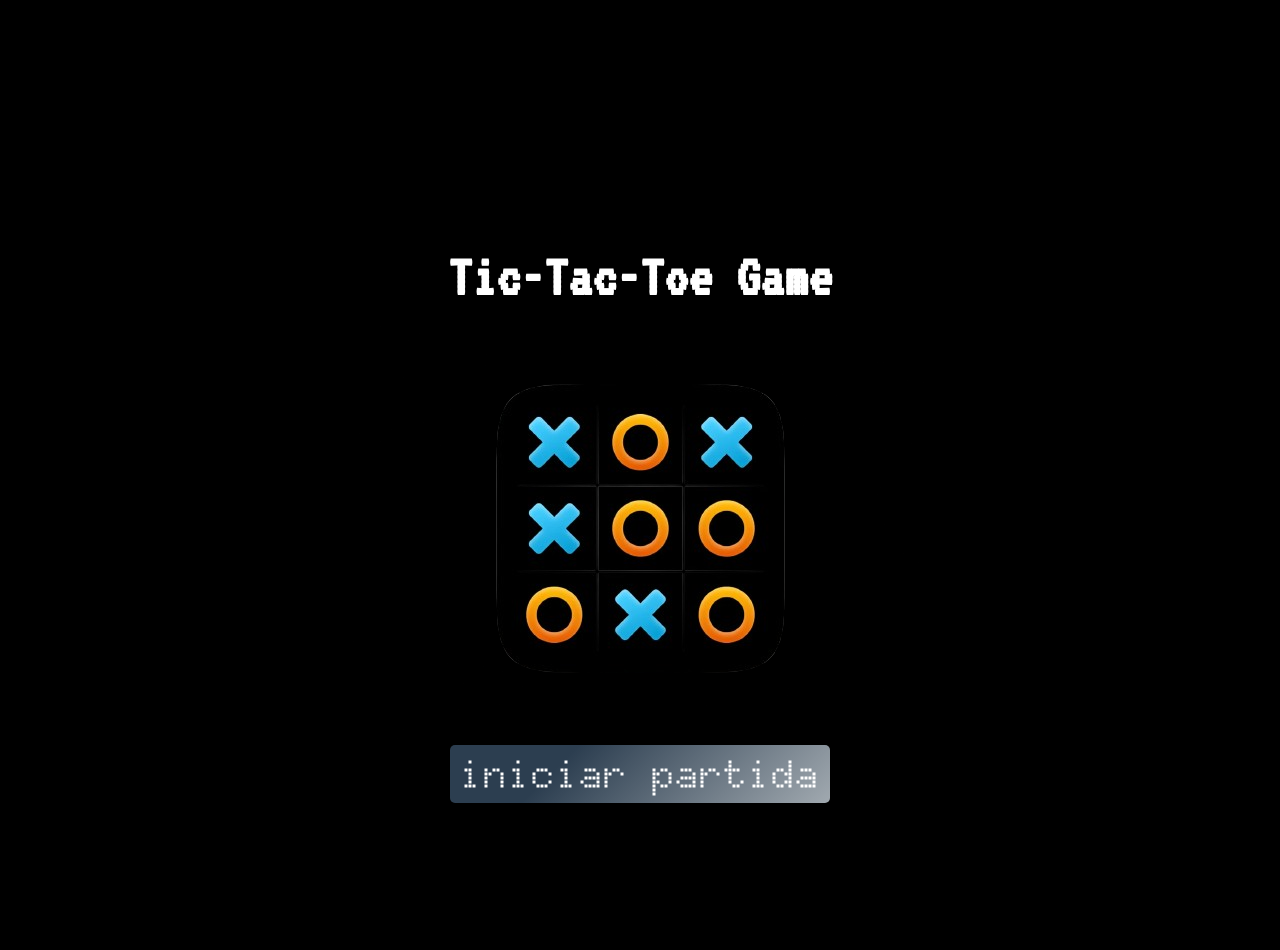
<file: index.html>
<!DOCTYPE html>
<html lang="en">

<head>
    <meta charset="UTF-8">
    <meta name="viewport" content="width=device-width, initial-scale=1.0">
    <title>Tic-Tac-Toe</title>
    <link rel="preconnect" href="https://fonts.googleapis.com">
    <link rel="preconnect" href="https://fonts.gstatic.com" crossorigin>
    <link href="https://fonts.googleapis.com/css2?family=Doto:wght@100..900&family=VT323&display=swap" rel="stylesheet">
    <link href="https://fonts.googleapis.com/css2?family=VT323&display=swap" rel="stylesheet">
    <link rel="stylesheet" href="/css/styles.css">
</head>

<body>


    <section class="content">
        <div class="content-title">
            <h1 class="title">Tic-Tac-Toe Game</h1>
        </div>
        <div class="container-logo">
            <img src="/assets/img/logo.png" alt="Tic-Tac-Toe" class="logo-img">
            <a href="/pages/players.html" class="btn">iniciar
                partida</a>
        </div>
    </section>
</body>

</html>
</file>
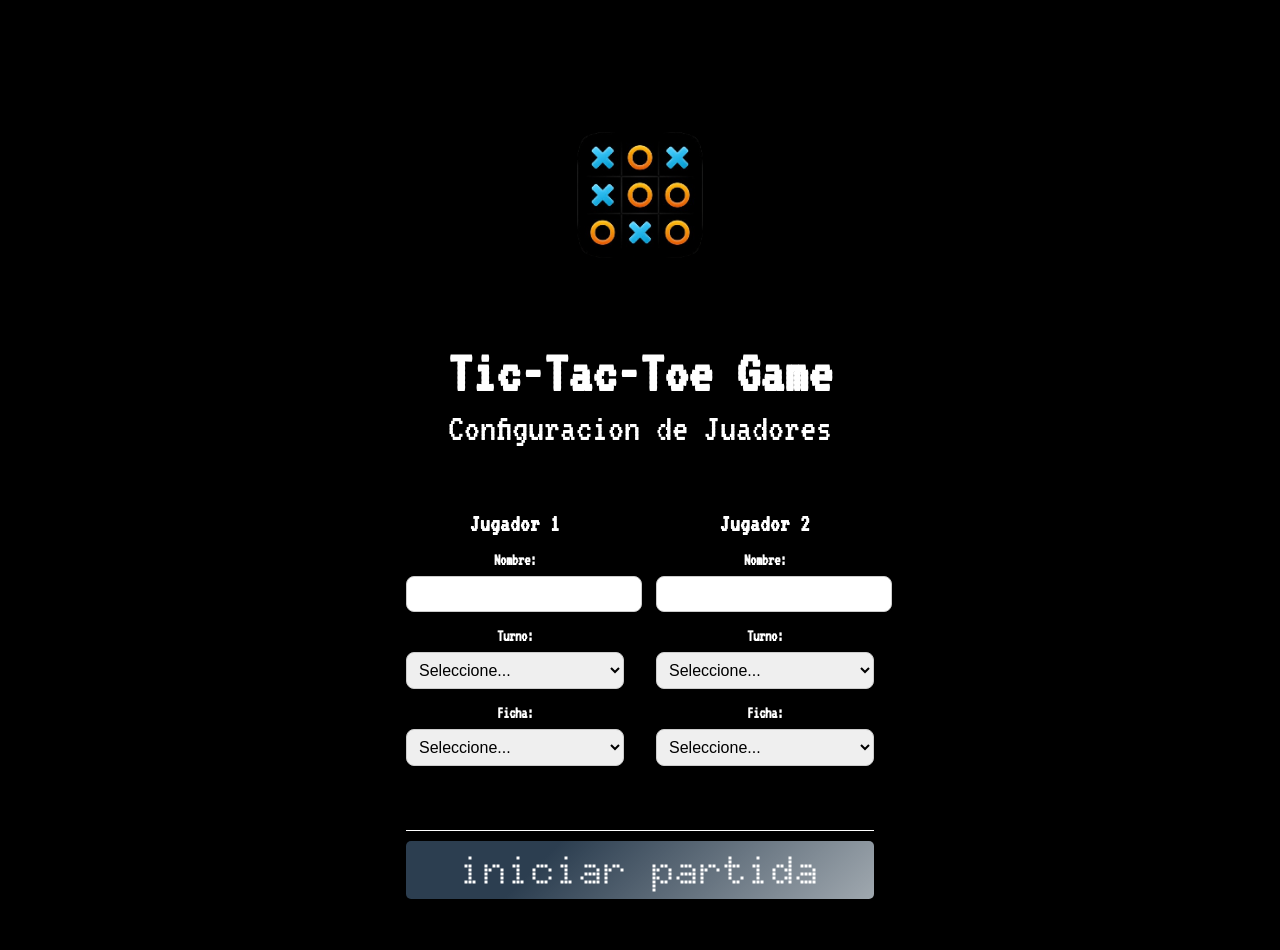
<file: pages/players.html>
<!DOCTYPE html>
<html lang="en">

<head>
    <meta charset="UTF-8" />
    <meta name="viewport" content="width=device-width, initial-scale=1.0" />
    <title>Tic-Tac-Toe</title>
    <link rel="preconnect" href="https://fonts.googleapis.com" />
    <link rel="preconnect" href="https://fonts.gstatic.com" crossorigin />
    <link href="https://fonts.googleapis.com/css2?family=Doto:wght@100..900&family=VT323&display=swap"
        rel="stylesheet" />
    <link href="https://fonts.googleapis.com/css2?family=VT323&display=swap" rel="stylesheet" />
    <link rel="stylesheet" href="/css/styles.css" />
</head>

<body>
    <section class="content">
        <div class="content-title">
            <img src="/assets/img/logo.png" alt="Tic-Tac-Toe" class="logo-img-header" />
            <h1 class="title">Tic-Tac-Toe Game</h1>
            <p class="subtitle">Configuracion de Juadores</p>
        </div>
        <form id="players-form">
            <div class="players-container">
                <!-- Jugador 1 -->
                <div class="player-section">
                    <h3 class="player-title">Jugador 1</h3>
                    <div class="form-group">
                        <label for="nombre1">Nombre:</label>
                        <input type="text" id="nombre1" name="nombre1" required />
                    </div>
                    <div class="form-group">
                        <label for="turno1">Turno:</label>
                        <select id="turno1" name="turno1" required>
                            <option value="">Seleccione...</option>
                            <option value="primero">Primero</option>
                            <option value="segundo">Segundo</option>
                        </select>
                    </div>
                    <div class="form-group">
                        <label for="ficha1">Ficha:</label>
                        <select id="ficha1" name="ficha1" required>
                            <option value="">Seleccione...</option>
                            <option value="X">X</option>
                            <option value="O">O</option>
                        </select>
                    </div>
                </div>
                <!-- Jugador 2 -->
                <div class="player-section">
                    <h3 class="player-title">Jugador 2</h3>
                    <div class="form-group">
                        <label for="nombre2">Nombre:</label>
                        <input type="text" id="nombre2" name="nombre2" required />
                    </div>
                    <div class="form-group">
                        <label for="turno2">Turno:</label>
                        <select id="turno2" name="turno2" required>
                            <option value="">Seleccione...</option>
                            <option value="primero">Primero</option>
                            <option value="segundo">Segundo</option>
                        </select>
                    </div>
                    <div class="form-group">
                        <label for="ficha2">Ficha:</label>
                        <select id="ficha2" name="ficha2" required>
                            <option value="">Seleccione...</option>
                            <option value="X">X</option>
                            <option value="O">O</option>
                        </select>
                    </div>
                </div>
            </div>
            <div class="container-logo">
                <button type="submit" class="btn">iniciar partida</button>
            </div>
        </form>
    </section>
    <script src="/js/players.js"></script>
</body>

</html>
</file>
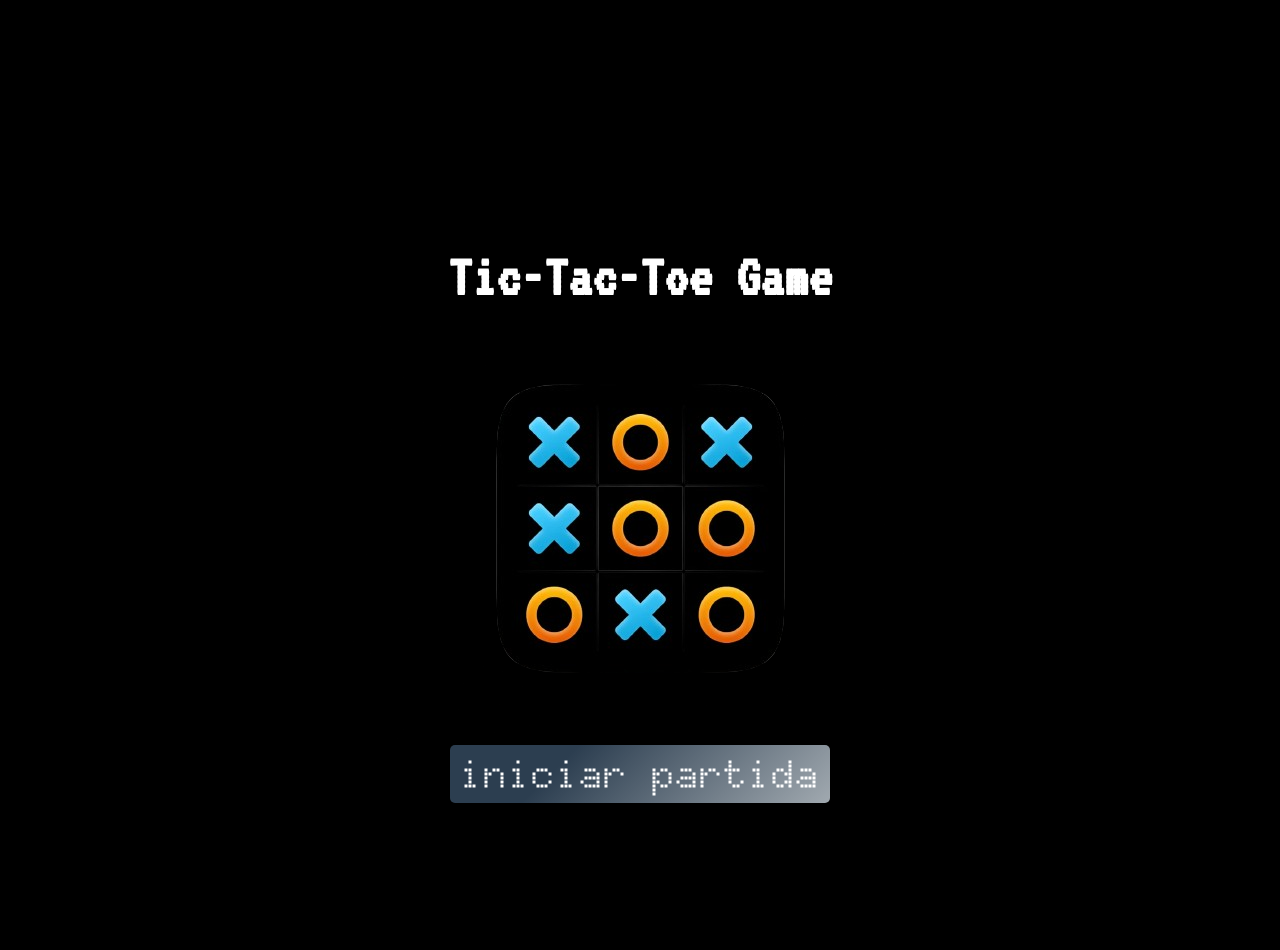
<file: pages/tablero.html>
<!DOCTYPE html>
<html lang="en">
  <head>
    <meta charset="UTF-8" />
    <meta name="viewport" content="width=device-width, initial-scale=1.0" />
    <title>Tic-Tac-Toe</title>
    <link rel="preconnect" href="https://fonts.googleapis.com" />
    <link rel="preconnect" href="https://fonts.gstatic.com" crossorigin />
    <link
      href="https://fonts.googleapis.com/css2?family=Doto:wght@100..900&family=VT323&display=swap"
      rel="stylesheet"
    />
    <link href="https://fonts.googleapis.com/css2?family=VT323&display=swap" rel="stylesheet" />
    <link rel="stylesheet" href="/css/styles.css" />
  </head>

  <body>
    <section class="im">
      <div class="player-indicator">
        <button id="player1" class="player-button active">Jugador 1</button>
        <span class="ficha" id="ficha-player1">x</span>
      </div>
      <div class="player-indicators">
        <button id="player2" class="player-button active">Jugador 2</button>
        <span class="ficha" id="ficha-player2">o</span>
      </div>

      <div class="im">
        <img src="/assets/img/logo.png" alt="Tic-Tac-Toe" class="imagen" />
      </div>

      <div id="contador">Turno: <span id="name_player"></span></div>
      <div id="tablero"></div>

      <p>
        Array del tablero:
        <span class="array" id="tablero-estado"
          >[null, null, null, null, null, null, null, null, null]</span
        >
      </p>
    </section>
    <script src="/js/tablero.js"></script>
  </body>
</html>
</file>
<file: css/styles.css>
body {
  background-color: rgb(0, 0, 0);
  margin: 0;
  height: 100vh;
  display: flex;
  justify-content: center;
  align-items: center;
}

content {
}

.content-title {
  text-align: center;
}

.title {
  color: rgb(255, 255, 255);
  font-family: 'VT323', monospace;
  font-style: bold;
  font-size: 60px;
  margin-bottom: 5px;
}

.subtitle {
  color: rgb(255, 255, 255);
  font-family: 'VT323', monospace;
  font-size: 40px;
  margin-top: 0px;
}

.container-logo {
  display: flex;
  flex-direction: column;
  align-items: center;
}

.btn {
  text-decoration: none;
  min-width: auto;
  height: auto;
  color: #fff;
  padding: 5px 10px;
  font-weight: bold;
  cursor: pointer;
  transition: all 0.3s ease;
  position: relative;
  display: inline-block;
  outline: none;
  border-radius: 5px;
  border: none;
  background-size: 120% auto;
  background-image: linear-gradient(315deg, #bdc3c7 0%, #2c3e50 75%);
  font-family: 'Doto', sans-serif;
  font-size: 40px;
}

.btn:hover {
  background-position: right center;
  background-image: linear-gradient(315deg, #4345ce 0%, #3e4480 75%);
}

.btn:active {
  top: 2px;
}

.logo-img-header {
  width: 250px;
  height: auto;
  margin-bottom: 0px;
}

.players-container {
  display: flex;
  flex-direction: row;
  align-items: center;
  gap: 2rem;
  margin-top: 2rem;
  border-bottom: 1px solid #ffffff;
  margin-bottom: 10px;
}

.form-container {
  background: #ffffff;
  padding: 2rem;
  border-radius: 12px;
  box-shadow: 0 4px 12px rgba(0, 0, 0, 0.15);
  width: 320px;
}

.form-container h2 {
  text-align: center;
  margin-bottom: 1.5rem;
  color: #333;
}

.form-group {
  margin-bottom: 1rem;
}

label {
  display: block;
  margin-bottom: 0.5rem;
  font-weight: bold;
  color: #fff;
  font-family: 'VT323', monospace;
  font-style: bold;
}

input[type='text'],
select {
  width: 100%;
  padding: 0.5rem;
  border: 1px solid #ccc;
  border-radius: 8px;
  font-size: 1rem;
}

button {
  width: 100%;
  padding: 0.7rem;
  background: #0077ff;
  border: none;
  border-radius: 8px;
  color: white;
  font-size: 1rem;
  font-weight: bold;
  cursor: pointer;
  transition: background 0.3s ease;
}

button:hover {
  background: #005fcc;
}

.player-section {
  margin-bottom: 2rem;
  padding-bottom: 1rem;
}

.player-section:last-child {
  border: none;
}

.player-title {
  font-size: 1.5rem;
  margin-bottom: 1rem;
  color: #fff;
  text-align: center;
  font-family: 'VT323', monospace;
  font-style: bold;
}

body {
  font-family: sans-serif;
  text-align: center;
  margin-top: 50px;
}

#contador {
  font-size: 1.5em;
  color: #d70d0d;
  margin-bottom: 20px;
}

#tablero {
  display: grid;
  grid-template-columns: repeat(3, 170px);
  grid-template-rows: repeat(3, 170px);
  gap: 5px;
  justify-content: center;
  margin: auto;
}

.celda {
  width: 170px;
  height: 170px;
  font-size: 2.5em;
  background-color: #9d9595;
  border: 2px solid #000;
  cursor: pointer;
  display: flex;
  align-items: center;
  justify-content: center;
}

.celda:hover {
  background-color: #a9ada9;
}

.player-indicators {
  position: fixed;
  top: 10px;
  right: 10px;
  padding: 10px 20px;
  background-color: #3808a7;
  color: white;
  border: none;
  border-radius: 5px;
  cursor: pointer;
  display: flex;
  justify-content: center;
  direction: row;
  align-items: center;
}

.player-indicators:hover {
  background-color: #44d110;
}

.player-indicator {
  position: fixed;
  top: 10px;
  left: 10px;
  padding: 10px 20px;
  background-color: #3808a7;
  color: white;
  border: none;
  border-radius: 5px;
  cursor: pointer;
  font-size: 16px;
  display: flex;
  justify-content: center;
  direction: row;
  align-items: center;
}

.player-indicator:hover {
  background-color: #44d110;
}

.im {
  display: flex;
  flex-direction: column;
  align-items: center;
}

.imagen {
  width: 250px;
  height: auto;
  margin-bottom: 0px;
}

.ficha {
  display: block;
  font-size: 24px;
  margin-left: 10px;
  color: #fff;
}

.array {
  color: #fff;
  font-family: 'VT323', monospace;
  font-size: 20px;
}
</file>
